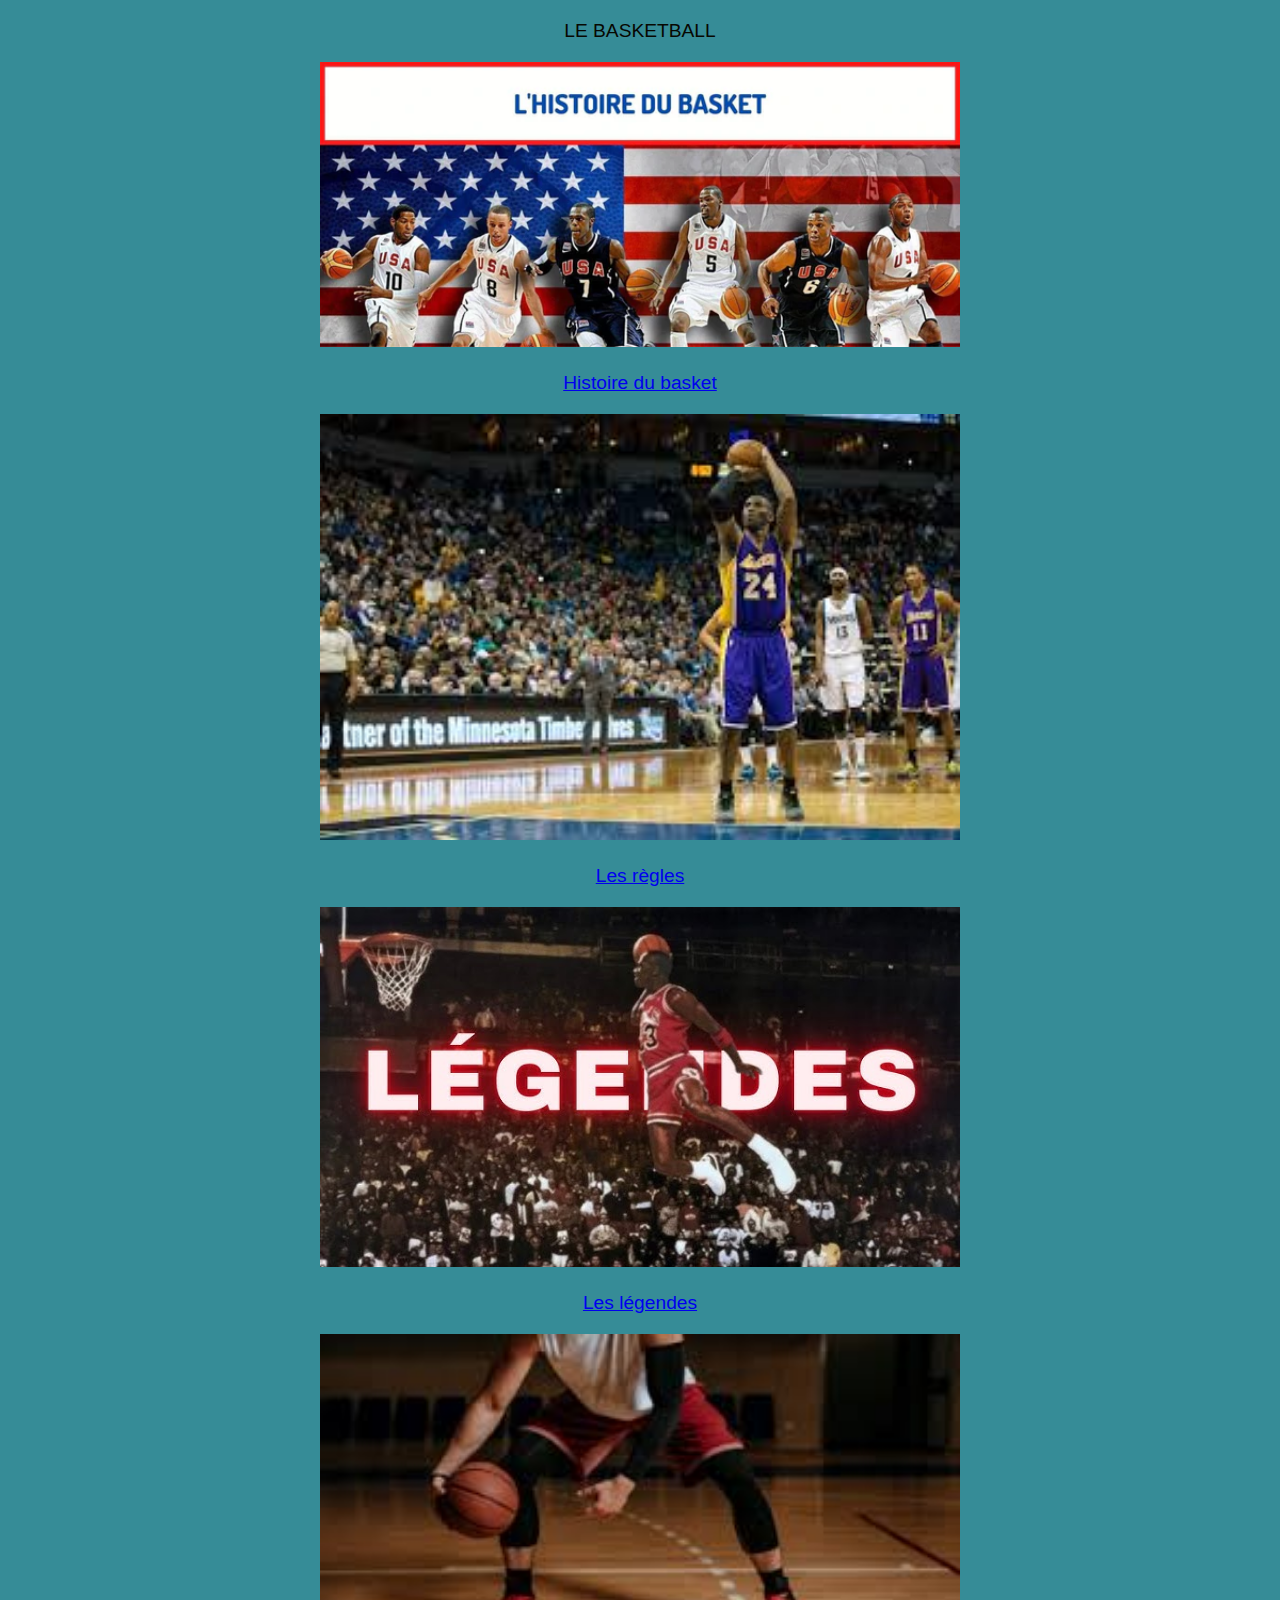
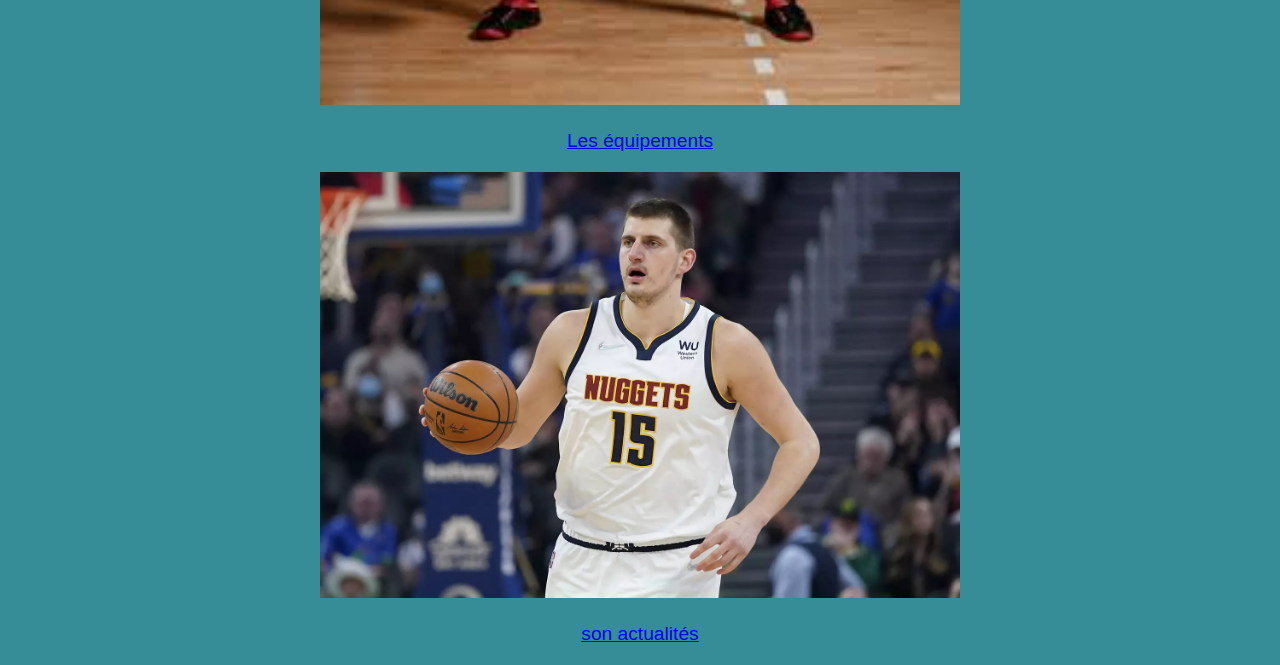
<file: page 1.html>
<!DOCTYPE html>
<html lang="fr">
<head>
<link href="maFeuilledeStyle.css" rel="stylesheet" type="text/css" media="all" />
<meta charset="UTF-8">
<meta name="viewport" content="width=device-width, initial-scale=1.0">
<title>Le basketball </title>
</head>
<body>
<p id = "para1">LE BASKETBALL</p>
<p id = "para2"><img src="photo1.jpg" alt="Premiere image "width=50% height=10% float:left></p>
<p id = <p id="para3"><a href="page3.html">Histoire du basket</a></p>
<p id = "para4"> <img src="photo2.jpeg" alt="Deuxième image "width=50% height=10% /> </p>
<p id="para4"><a href="page4.html">Les règles</a></p>
<p id = "para4"> <img src="photo3.jpg" alt="Deuxième image "width=50% height=10% /> </p>
<p id = <p id = <p id="para3"><a href="page5.html">Les légendes</a></p>
<p id = "para4"> <img src="photo4.jpeg" alt="Deuxième image "width=50% height=10% /> </p>
<p id = <p id="para3"><a href="page6.html">Les équipements</a></p>
<p id = "para4"> <img src="photo5.webp" alt="Deuxième image "width=50% height=10% /> </p>
<p id = <p id="para3"><a href="page7.html">son actualités</a></p>


</body>
</file>
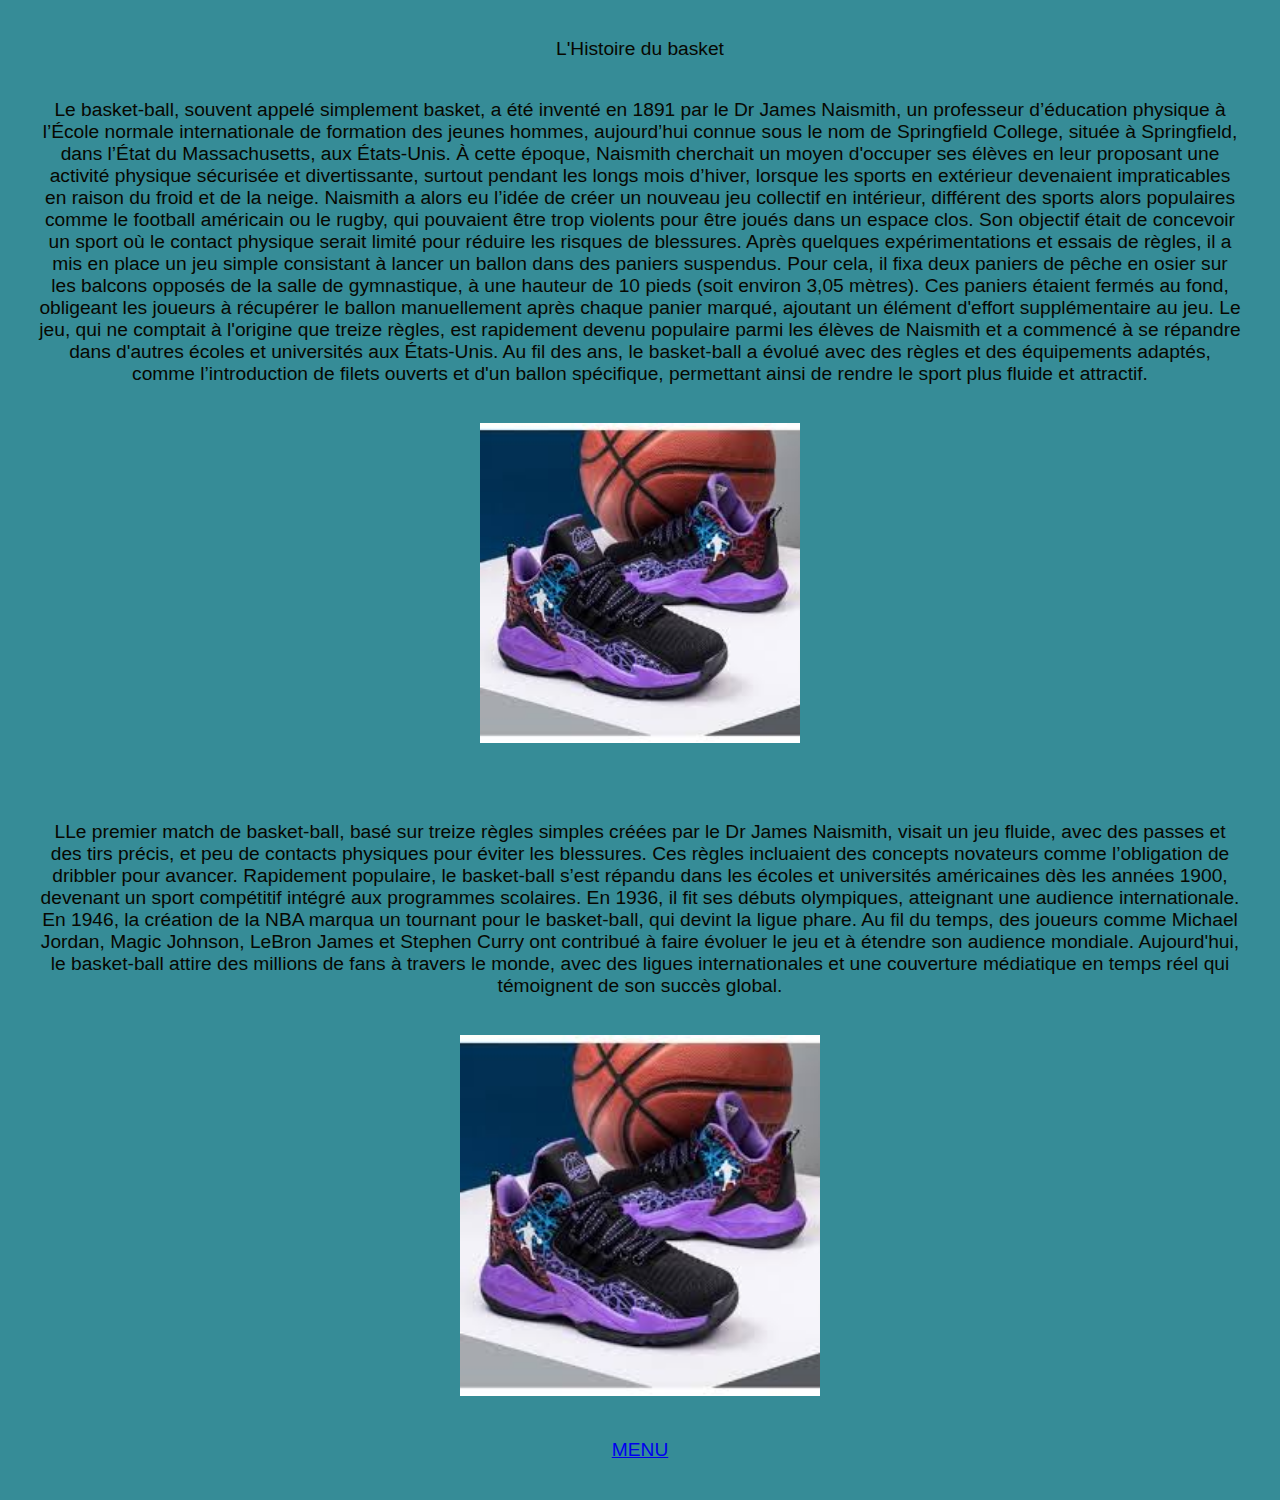
<file: page3.html>
<!DOCTYPE html>
<html lang="fr">
<head>
<link href="maFeuilledeStyle3.css" rel="stylesheet" type="text/css" media="all" />
<meta charset="UTF-8">
<meta name="viewport" content="width=device-width, initial-scale=1.0">
<title>Le basketball </title>
<p>L'Histoire du basket</p>
</head>
<body>
    <p>Le basket-ball, souvent appelé simplement basket, a été inventé en 1891 par le Dr James Naismith, un professeur d’éducation physique à l’École normale internationale de formation des jeunes hommes, aujourd’hui connue sous le nom de Springfield College, située à Springfield, dans l’État du Massachusetts, aux États-Unis. À cette époque, Naismith cherchait un moyen d'occuper ses élèves en leur proposant une activité physique sécurisée et divertissante, surtout pendant les longs mois d’hiver, lorsque les sports en extérieur devenaient impraticables en raison du froid et de la neige.

        Naismith a alors eu l’idée de créer un nouveau jeu collectif en intérieur, différent des sports alors populaires comme le football américain ou le rugby, qui pouvaient être trop violents pour être joués dans un espace clos. Son objectif était de concevoir un sport où le contact physique serait limité pour réduire les risques de blessures. Après quelques expérimentations et essais de règles, il a mis en place un jeu simple consistant à lancer un ballon dans des paniers suspendus. Pour cela, il fixa deux paniers de pêche en osier sur les balcons opposés de la salle de gymnastique, à une hauteur de 10 pieds (soit environ 3,05 mètres). Ces paniers étaient fermés au fond, obligeant les joueurs à récupérer le ballon manuellement après chaque panier marqué, ajoutant un élément d'effort supplémentaire au jeu.
        
        Le jeu, qui ne comptait à l'origine que treize règles, est rapidement devenu populaire parmi les élèves de Naismith et a commencé à se répandre dans d'autres écoles et universités aux États-Unis. Au fil des ans, le basket-ball a évolué avec des règles et des équipements adaptés, comme l’introduction de filets ouverts et d'un ballon spécifique, permettant ainsi de rendre le sport plus fluide et attractif.
    </p>
<h1><img src="Unknown.jpeg" alt="Premiere image "width=25% height=10% float:left></h1>
    <br>
 <p>LLe premier match de basket-ball, basé sur treize règles simples créées par le Dr James Naismith, visait un jeu fluide, avec des passes et des tirs précis, et peu de contacts physiques pour éviter les blessures. Ces règles incluaient des concepts novateurs comme l’obligation de dribbler pour avancer. Rapidement populaire, le basket-ball s’est répandu dans les écoles et universités américaines dès les années 1900, devenant un sport compétitif intégré aux programmes scolaires. En 1936, il fit ses débuts olympiques, atteignant une audience internationale. En 1946, la création de la NBA marqua un tournant pour le basket-ball, qui devint la ligue phare. Au fil du temps, des joueurs comme Michael Jordan, Magic Johnson, LeBron James et Stephen Curry ont contribué à faire évoluer le jeu et à étendre son audience mondiale. Aujourd'hui, le basket-ball attire des millions de fans à travers le monde, avec des ligues internationales et une couverture médiatique en temps réel qui témoignent de son succès global.</p>


<p><img src="Unknown-1.jpeg" alt="Premiere image "width=30% height=10% float:left></p>
<p id = <p id="para3"><a href="page 1.html">MENU</a></p>
</body>
</file>
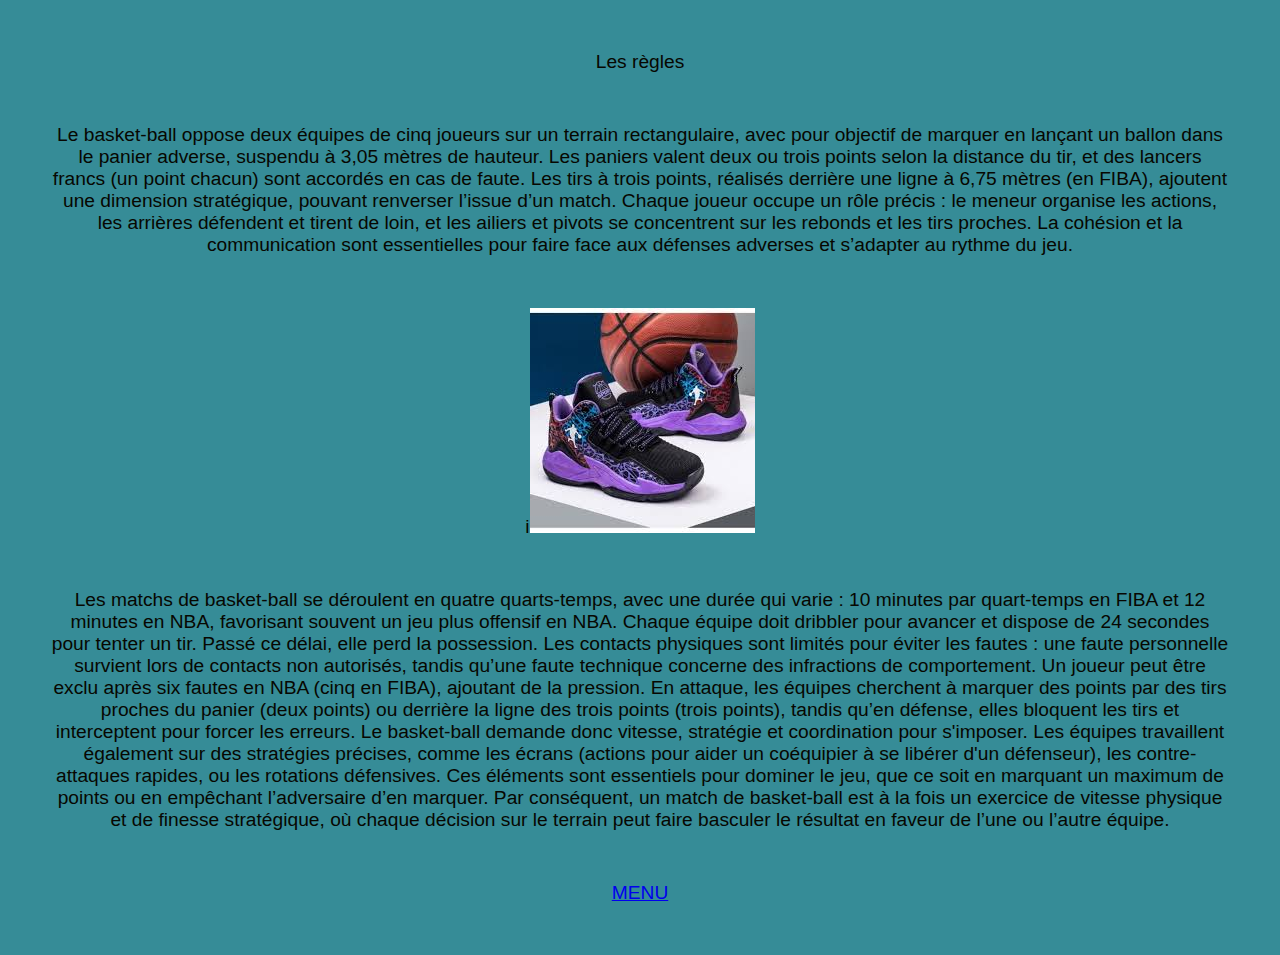
<file: page4.html>
<!DOCTYPE html>
<html lang="fr">
<head>
<link href="maFeuilledeStyle4.css" rel="stylesheet" type="text/css" media="all" />
<meta charset="UTF-8">
<meta name="viewport" content="width=device-width, initial-scale=1.0">
<title>Le basketball </title>
<p>Les règles</p>
</head>
<body>
    <p>Le basket-ball oppose deux équipes de cinq joueurs sur un terrain rectangulaire, avec pour objectif de marquer en lançant un ballon dans le panier adverse, suspendu à 3,05 mètres de hauteur. Les paniers valent deux ou trois points selon la distance du tir, et des lancers francs (un point chacun) sont accordés en cas de faute. Les tirs à trois points, réalisés derrière une ligne à 6,75 mètres (en FIBA), ajoutent une dimension stratégique, pouvant renverser l’issue d’un match.

        Chaque joueur occupe un rôle précis : le meneur organise les actions, les arrières défendent et tirent de loin, et les ailiers et pivots se concentrent sur les rebonds et les tirs proches. La cohésion et la communication sont essentielles pour faire face aux défenses adverses et s’adapter au rythme du jeu.</p>
    <p>i<img src="Unknown-5.jpeg" </p>
    <p>Les matchs de basket-ball se déroulent en quatre quarts-temps, avec une durée qui varie : 10 minutes par quart-temps en FIBA et 12 minutes en NBA, favorisant souvent un jeu plus offensif en NBA. Chaque équipe doit dribbler pour avancer et dispose de 24 secondes pour tenter un tir. Passé ce délai, elle perd la possession. Les contacts physiques sont limités pour éviter les fautes : une faute personnelle survient lors de contacts non autorisés, tandis qu’une faute technique concerne des infractions de comportement. Un joueur peut être exclu après six fautes en NBA (cinq en FIBA), ajoutant de la pression. En attaque, les équipes cherchent à marquer des points par des tirs proches du panier (deux points) ou derrière la ligne des trois points (trois points), tandis qu’en défense, elles bloquent les tirs et interceptent pour forcer les erreurs. Le basket-ball demande donc vitesse, stratégie et coordination pour s'imposer.
        
        Les équipes travaillent également sur des stratégies précises, comme les écrans (actions pour aider un coéquipier à se libérer d'un défenseur), les contre-attaques rapides, ou les rotations défensives. Ces éléments sont essentiels pour dominer le jeu, que ce soit en marquant un maximum de points ou en empêchant l’adversaire d’en marquer. Par conséquent, un match de basket-ball est à la fois un exercice de vitesse physique et de finesse stratégique, où chaque décision sur le terrain peut faire basculer le résultat en faveur de l’une ou l’autre équipe.</p>
    <p id = <p id="para3"><a href="page 1.html">MENU</a></p>
</file>
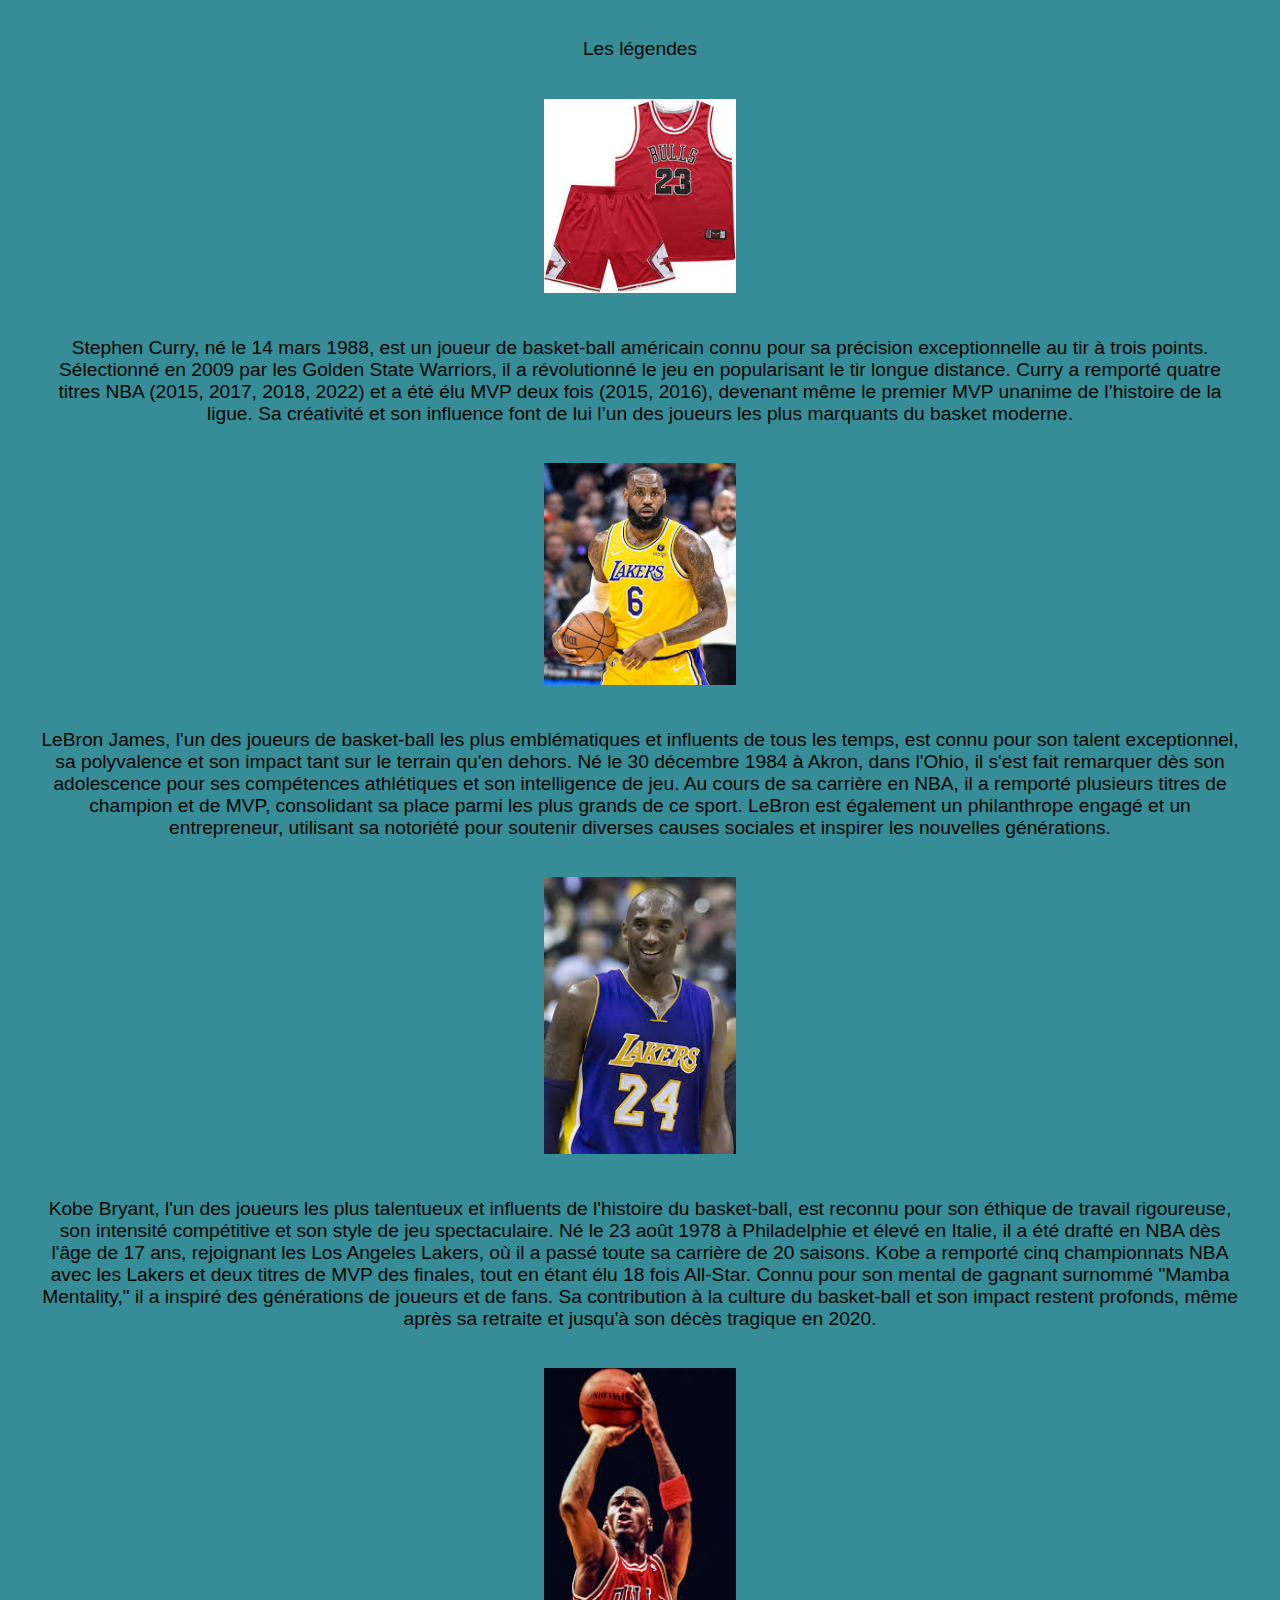
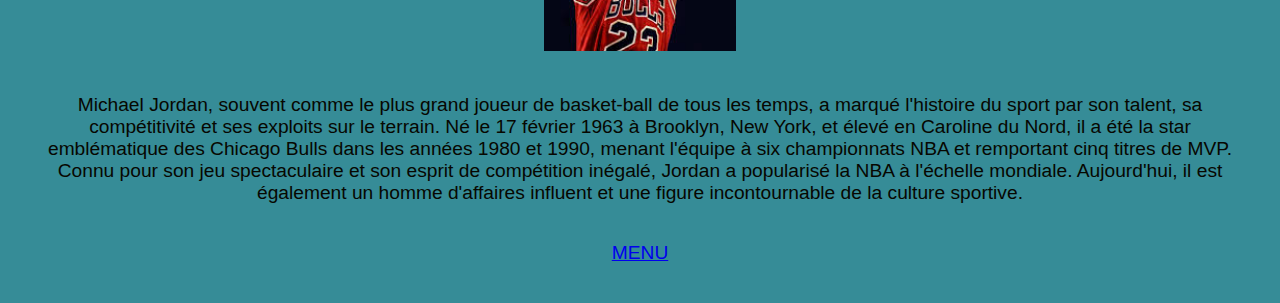
<file: page5.html>
<!DOCTYPE html>
<html lang="fr">
<head>
<link href="maFeuilledeStyle5.css" rel="stylesheet" type="text/css" media="all" />
<meta charset="UTF-8">
<meta name="viewport" content="width=device-width, initial-scale=1.0">
<title>Le basketball </title>
<p>Les légendes</p>
</head>
<body>
    <h1><img src="Unknown-2.jpeg" alt="Premiere image "width=15% height=10% float:left></h1>
    <p>Stephen Curry, né le 14 mars 1988, est un joueur de basket-ball américain connu pour sa précision exceptionnelle au tir à trois points. Sélectionné en 2009 par les Golden State Warriors, il a révolutionné le jeu en popularisant le tir longue distance. Curry a remporté quatre titres NBA (2015, 2017, 2018, 2022) et a été élu MVP deux fois (2015, 2016), devenant même le premier MVP unanime de l’histoire de la ligue. Sa créativité et son influence font de lui l’un des joueurs les plus marquants du basket moderne.</h1>
    <h1><img src="Unknown-18.jpeg" alt="Premiere image "width=15% height=10% float:left></h1>
    <p>LeBron James, l'un des joueurs de basket-ball les plus emblématiques et influents de tous les temps, est connu pour son talent exceptionnel, sa polyvalence et son impact tant sur le terrain qu'en dehors. Né le 30 décembre 1984 à Akron, dans l'Ohio, il s'est fait remarquer dès son adolescence pour ses compétences athlétiques et son intelligence de jeu. Au cours de sa carrière en NBA, il a remporté plusieurs titres de champion et de MVP, consolidant sa place parmi les plus grands de ce sport. LeBron est également un philanthrope engagé et un entrepreneur, utilisant sa notoriété pour soutenir diverses causes sociales et inspirer les nouvelles générations.</p>
    <h1><img src="Unknown-14.jpeg" alt="Premiere image "width=15% height=10% float:left></h1>
    <p>Kobe Bryant, l'un des joueurs les plus talentueux et influents de l'histoire du basket-ball, est reconnu pour son éthique de travail rigoureuse, son intensité compétitive et son style de jeu spectaculaire. Né le 23 août 1978 à Philadelphie et élevé en Italie, il a été drafté en NBA dès l'âge de 17 ans, rejoignant les Los Angeles Lakers, où il a passé toute sa carrière de 20 saisons. Kobe a remporté cinq championnats NBA avec les Lakers et deux titres de MVP des finales, tout en étant élu 18 fois All-Star. Connu pour son mental de gagnant surnommé "Mamba Mentality," il a inspiré des générations de joueurs et de fans. Sa contribution à la culture du basket-ball et son impact restent profonds, même après sa retraite et jusqu'à son décès tragique en 2020.</p>
    <h1><img src="Unknown-17.jpeg" alt="Premiere image "width=15% height=10% float:left></h1>
    <p> Michael Jordan, souvent comme le plus grand joueur de basket-ball de tous les temps, a marqué l'histoire du sport par son talent, sa compétitivité et ses exploits sur le terrain. Né le 17 février 1963 à Brooklyn, New York, et élevé en Caroline du Nord, il a été la star emblématique des Chicago Bulls dans les années 1980 et 1990, menant l'équipe à six championnats NBA et remportant cinq titres de MVP. Connu pour son jeu spectaculaire et son esprit de compétition inégalé, Jordan a popularisé la NBA à l'échelle mondiale. Aujourd'hui, il est également un homme d'affaires influent et une figure incontournable de la culture sportive.
    </p>
    <p id = <p id="para3"><a href="page 1.html">MENU</a></p>
</body>
</file>
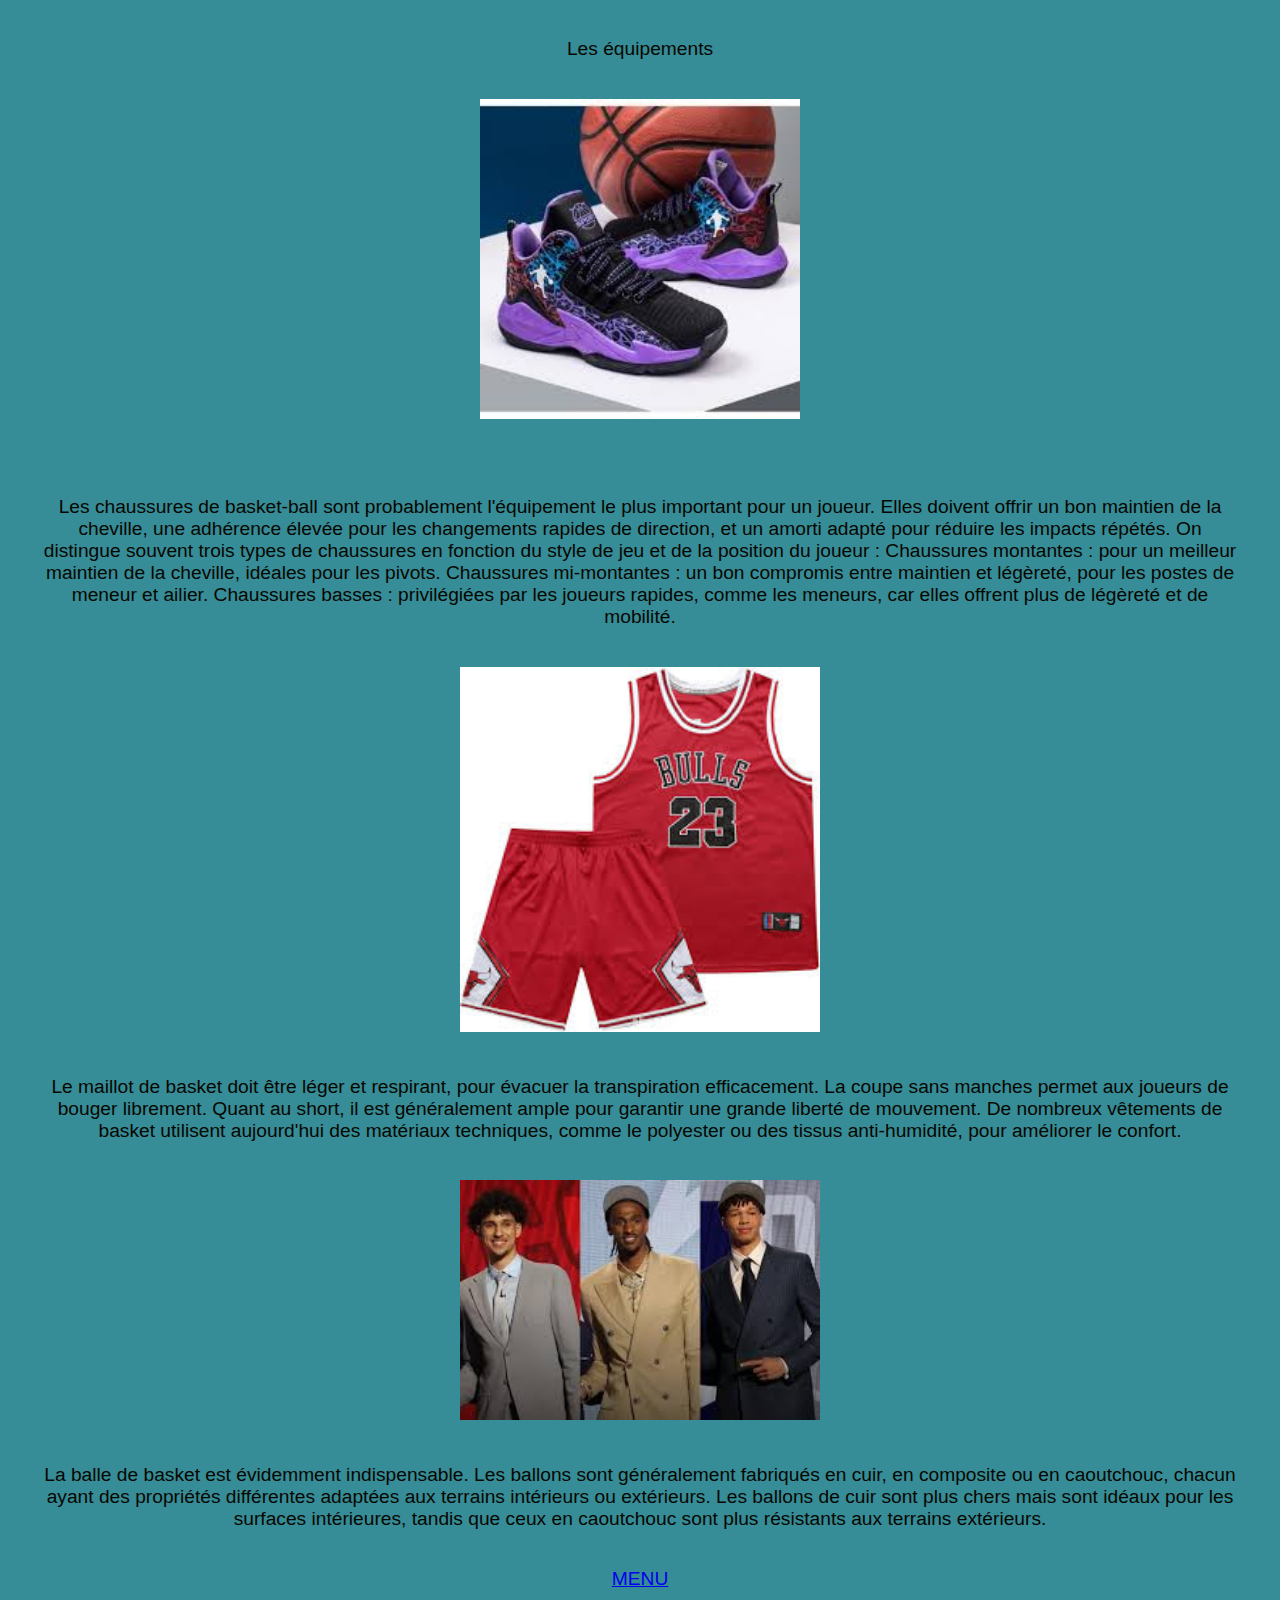
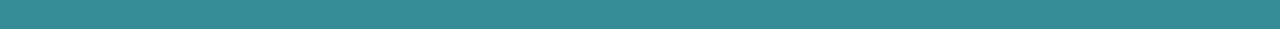
<file: page6.html>
<!DOCTYPE html>
<html lang="fr">
<head>
<link href="maFeuilledeStyle3.css" rel="stylesheet" type="text/css" media="all" />
<meta charset="UTF-8">
<meta name="viewport" content="width=device-width, initial-scale=1.0">
<title>Le basketball </title>
<p>Les équipements</p>
</head>
<body>
 <div>
<h1><img src="Unknown-6.jpeg" alt="Premiere image "width=25% height=10% float:left></h1>
</div>
    <br>
    <p>Les chaussures de basket-ball sont probablement l'équipement le plus important pour un joueur. Elles doivent offrir un bon maintien de la cheville, une adhérence élevée pour les changements rapides de direction, et un amorti adapté pour réduire les impacts répétés. On distingue souvent trois types de chaussures en fonction du style de jeu et de la position du joueur :

    Chaussures montantes : pour un meilleur maintien de la cheville, idéales pour les pivots.
    Chaussures mi-montantes : un bon compromis entre maintien et légèreté, pour les postes de meneur et ailier.
    Chaussures basses : privilégiées par les joueurs rapides, comme les meneurs, car elles offrent plus de légèreté et de mobilité.
</p>

<p><img src="Unknown-8.jpeg" alt="Premiere image "width=30% height=10% float:left></p>
<p>Le maillot de basket doit être léger et respirant, pour évacuer la transpiration efficacement. La coupe sans manches permet aux joueurs de bouger librement. Quant au short, il est généralement ample pour garantir une grande liberté de mouvement. De nombreux vêtements de basket utilisent aujourd'hui des matériaux techniques, comme le polyester ou des tissus anti-humidité, pour améliorer le confort.</p>
<p><img src="images-3.jpeg" alt="Premiere image "width=30% height=10% float:left></p>
<p>La balle de basket est évidemment indispensable. Les ballons sont généralement fabriqués en cuir, en composite ou en caoutchouc, chacun ayant des propriétés différentes adaptées aux terrains intérieurs ou extérieurs. Les ballons de cuir sont plus chers mais sont idéaux pour les surfaces intérieures, tandis que ceux en caoutchouc sont plus résistants aux terrains extérieurs.</p>
<p id = <p id="para3"><a href="page 1.html">MENU</a></p>
</body>
</file>
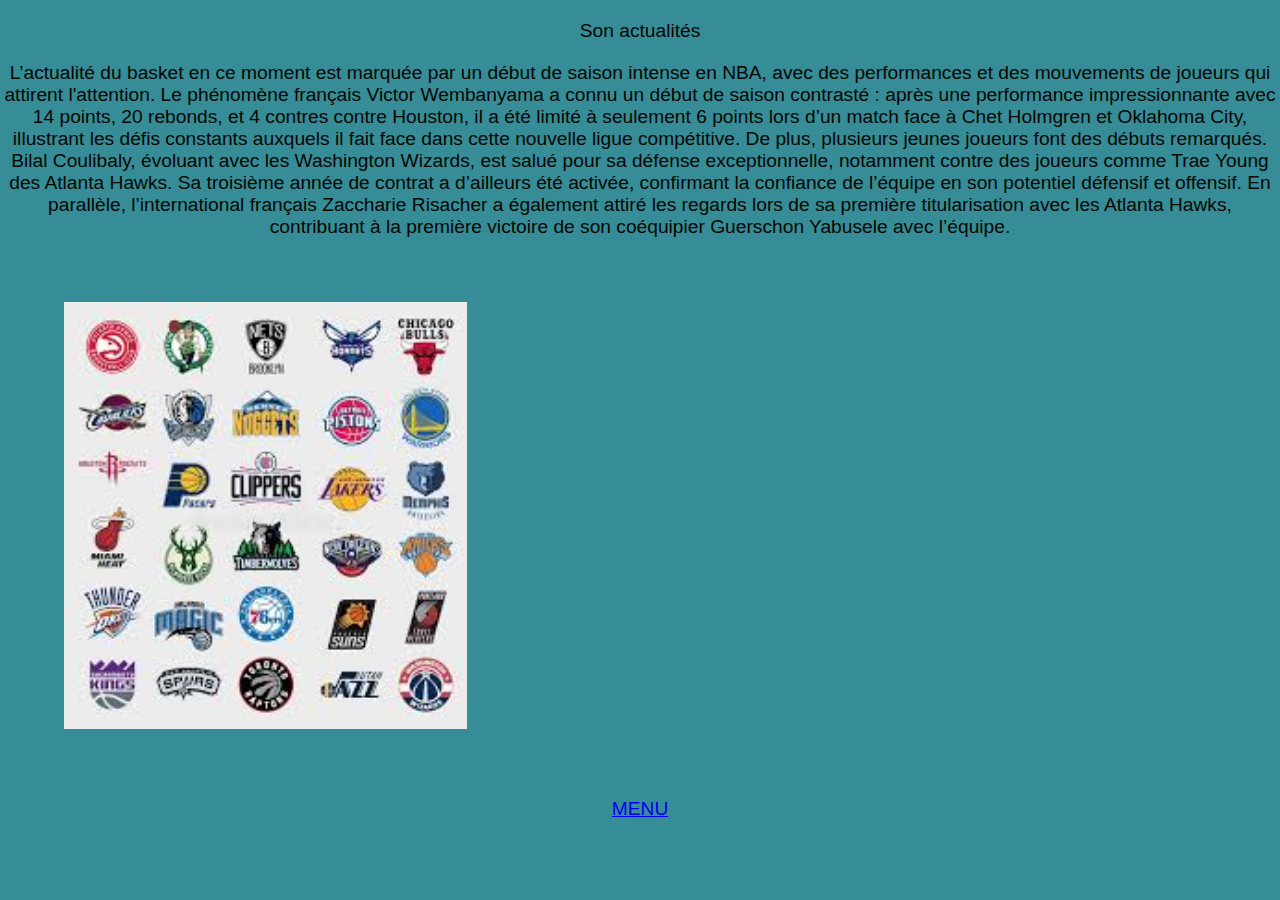
<file: page7.html>
<!DOCTYPE html>
<html lang="fr">
<head>
<link href="maFeuilledestyle8.css" rel="stylesheet" type="text/css" media="all" />
<meta charset="UTF-8">
<meta name="viewport" content="width=device-width, initial-scale=1.0">
<title>Le basketball </title>
<p>Son actualités</p>
</head>
<body>
        <p>L’actualité du basket en ce moment est marquée par un début de saison intense en NBA, avec des performances et des mouvements de joueurs qui attirent l'attention. Le phénomène français Victor Wembanyama a connu un début de saison contrasté : après une performance impressionnante avec 14 points, 20 rebonds, et 4 contres contre Houston, il a été limité à seulement 6 points lors d’un match face à Chet Holmgren et Oklahoma City, illustrant les défis constants auxquels il fait face dans cette nouvelle ligue compétitive.

        De plus, plusieurs jeunes joueurs font des débuts remarqués. Bilal Coulibaly, évoluant avec les Washington Wizards, est salué pour sa défense exceptionnelle, notamment contre des joueurs comme Trae Young des Atlanta Hawks. Sa troisième année de contrat a d’ailleurs été activée, confirmant la confiance de l’équipe en son potentiel défensif et offensif.
        
        En parallèle, l’international français Zaccharie Risacher a également attiré les regards lors de sa première titularisation avec les Atlanta Hawks, contribuant à la première victoire de son coéquipier Guerschon Yabusele avec l’équipe.</p>
        <h1><img src="Unknown-11.jpeg" alt="Premiere image "width=35% height=10% float:left id = "para2"></h1>
    <p id = <p id="para3"><a href="page 1.html">MENU</a></p>
</body>
</file>
<file: maFeuilledeStyle.css>
body {
    background-color: #368c97;
    font-family: 'Arial', sans-serif;
    margin: 0;
    padding: 0;
 }
 
 
 header {
    background-color: #004d40;
    color: white;
    padding: 20px;
    text-align: center;
 }
 
 
 h1 {
    color: #1e1d07;
    font-size: 3em;
    margin-bottom: 10px;
 }
 
 
 p {
    color: #070701;
    text-align: center;
    font-size: 1.2em;
    margin: 20px 0;
 }
 
 
 .container {
    max-width: 1200px;
    margin: 0 auto;
    padding: 20px;
 }
 
 .button {
    background-color: #ff6f00;
    color: white;
    padding: 10px 20px;
    border: none;
    border-radius: 5px;
    cursor: pointer;
    text-align: left;
 }
 
 .button:hover {
    background-color: #e70f57;
 }
 
 footer {
    background-color: #ee1e2f;
    color: rgb(204, 18, 18);
    text-align: left;
    padding: 10px 0;
    position: relative;
    bottom: 0;
    width: 100%;
 }
</file>
<file: maFeuilledeStyle3.css>
body {
    background-color: #368c97;
    font-family: 'Arial', sans-serif;
    margin: 0;
    padding: 0;
 }
 
 header {
    background-color: #004d40;
    color: white;
    padding: 20px;
    text-align: center;
 }
 
 
 h1 {
    color: #b9b61e;
    font-size: 3em;
    margin-bottom: 10px;
    text-align: center;
 }
 
 
 p {
    color: #070701;
    text-align: center;
    font-size: 1.2em;
    margin: 3%;
 }
 
 
 .container {
    max-width: 1200px;
    margin: 0 auto;
    padding: 20px;
 }
 
 .button {
    background-color: #ff6f00;
    color: white;
    padding: 10px 20px;
    border: none;
    border-radius: 5px;
    cursor: pointer;
    text-align: center;
 }
 
 .button:hover {
    background-color: #e70f57;
 }
 
 footer {
    background-color: #ee1e2f;
    color: rgb(204, 18, 18);
    text-align: left;
    padding: 10px 0;
    position: relative;
    bottom: 0;
    width: 100%;
 }
</file>
<file: maFeuilledeStyle4.css>
body {
    background-color: #368c97;
    font-family: 'Arial', sans-serif;
    margin: 0;
    padding: 0;
 }
 
 header {
    background-color: #004d40;
    color: white;
    padding: 20px;
    text-align: center;
 }
 
 
 h1 {
    color: #b9b61e;
    font-size: 3em;
    margin-bottom: 10px;
 }
 
 
 p {
    color: #070701;
    text-align: center;
    font-size: 1.2em;
    margin: 4%;
 }
 
 
 .container {
    max-width: 1200px;
    margin: 0 auto;
    padding: 20px;
 }
 
 .button {
    background-color: #ff6f00;
    color: white;
    padding: 10px 20px;
    border: none;
    border-radius: 5px;
    cursor: pointer;
    text-align: center;
 }
 
 .button:hover {
    background-color: #e70f57;
 }
 
 footer {
    background-color: #ee1e2f;
    color: rgb(204, 18, 18);
    text-align: left;
    padding: 10px 0;
    position: relative;
    bottom: 0;
    width: 100%;
 }
</file>
<file: maFeuilledeStyle5.css>
body {
    background-color: #368c97;
    font-family: 'Arial', sans-serif;
    margin: 0;
    padding: 0;
 }
 
 
 header {
    background-color: #004d40;
    color: white;
    padding: 20px;
    text-align: center;
 }
 
 
 h1 {
    color: #151403;
    font-size: 1.2em;
    margin-bottom: 20px;
    text-align: center;
 }
 
 
 p {
    color: #070701;
    text-align: center;
    font-size: 1.2em;
    margin: 20px 0;
    align: left;
    margin: 3%;
 }
 
 
 .container {
    max-width: 1200px;
    margin: 0 auto;
    padding: 20px;
 }
 
 .button {
    background-color: #ff6f00;
    color: white;
    padding: 10px 20px;
    border: none;
    border-radius: 5px;
    cursor: pointer;
    text-align: left;
 }
 
 .button:hover {
    background-color: #e70f57;
 }
 
 footer {
    background-color: #ee1e2f;
    color: rgb(204, 18, 18);
    text-align: left;
    padding: 10px 0;
    position: relative;
    bottom: 0;
    width: 100%;
 }
</file>
<file: maFeuilledestyle8.css>
body {
    background-color: #368c97;
    font-family: 'Arial', sans-serif;
    margin: 0;
    padding: 0;
 }
 
 
 header {
    background-color: #004d40;
    color: white;
    padding: 20px;
    text-align: center;
 }
 
 
 h1 {
    color: #151403;
    font-size: 1.2em;
    margin-bottom: 20px;
    text-align: left;
    margin: 5%
 }
 
 h2 {
    color: #151403;
    font-size: 1.2em;
    margin-bottom: 20px;
    text-align: right;
    margin: 5%
 }
 
 p {
    color: #070701;
    text-align: center;
    font-size: 1.2em;
    margin: 20px 0;
 }
 
 
 .container {
    max-width: 1200px;
    margin: 0 auto;
    padding: 20px;
 }
 
 .button {
    background-color: #ff6f00;
    color: white;
    padding: 10px 20px;
    border: none;
    border-radius: 5px;
    cursor: pointer;
    text-align: left;
 }
 
 .button:hover {
    background-color: #e70f57;
 }
 
 footer {
    background-color: #ee1e2f;
    color: rgb(204, 18, 18);
    text-align: left;
    padding: 10px 0;
    position: relative;
    bottom: 0;
    width: 100%;
 }
</file>
